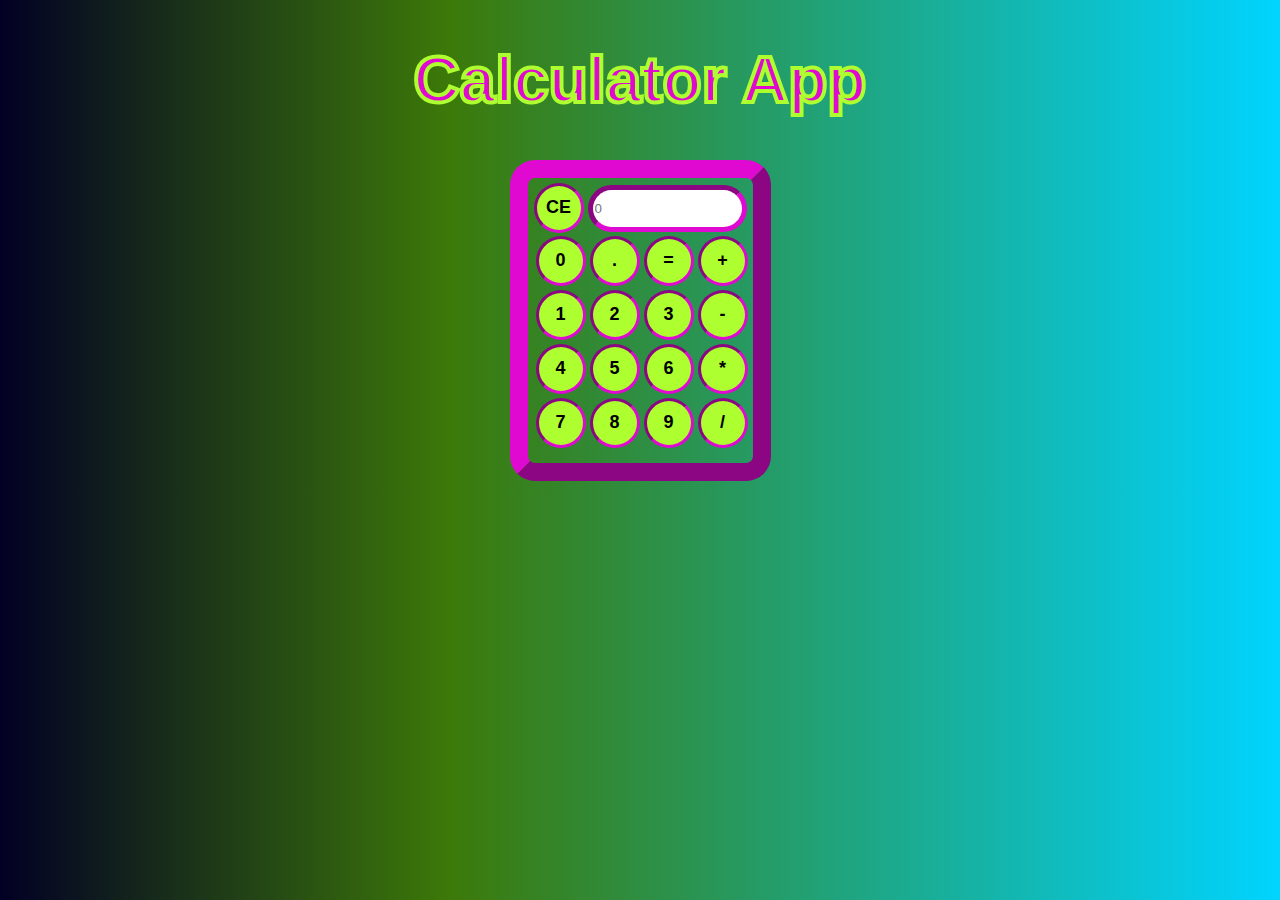
<file: index.html>
<!DOCTYPE html>
<html lang="en">
<head>
    <meta charset="UTF-8">
    <title>Calculator App</title>
    <link rel="stylesheet" href="style.css">
</head>
<body>
<h1>Calculator App</h1>

    <form class="form">
        <button type="button" class="buttons" id="clear">CE</button>
        <input type="number" id="input" placeholder="0"/>

        <table id="buttonTable">
            <tr>
            <td><button type="button" class="buttons" id="zero">0</button></td>
            <td><button type="button" class="buttons" id="decimal">.</button></td>
            <td><button type="button" class="buttons" id="equals">=</button></td>
            <td><button type="button" class="buttons" id="add">+</button></td>
            </tr>

            <tr>
            <td><button type="button" class="buttons" id="one">1</button></td>
            <td><button type="button" class="buttons" id="two">2</button></td>
            <td><button type="button" class="buttons" id="three">3</button></td>
            <td><button type="button" class="buttons" id="subtract">-</button></td>
            </tr>

            <tr>
            <td><button type="button" class="buttons" id="four">4</button></td>
            <td><button type="button" class="buttons" id="five">5</button></td>
            <td><button type="button" class="buttons" id="six">6</button></td>
            <td><button type="button" class="buttons" id="multiply">*</button></td>
            </tr>

            <tr>
                <td><button type="button" class="buttons" id="seven">7</button></td>
                <td><button type="button" class="buttons" id="eight">8</button></td>
                <td><button type="button" class="buttons" id="nine">9</button></td>
                <td><button type="button" class="buttons" id="divide">/</button></td>
            </tr>
        </table>
    </form>

<script src="script.js"></script>
</body>
</html>
</file>
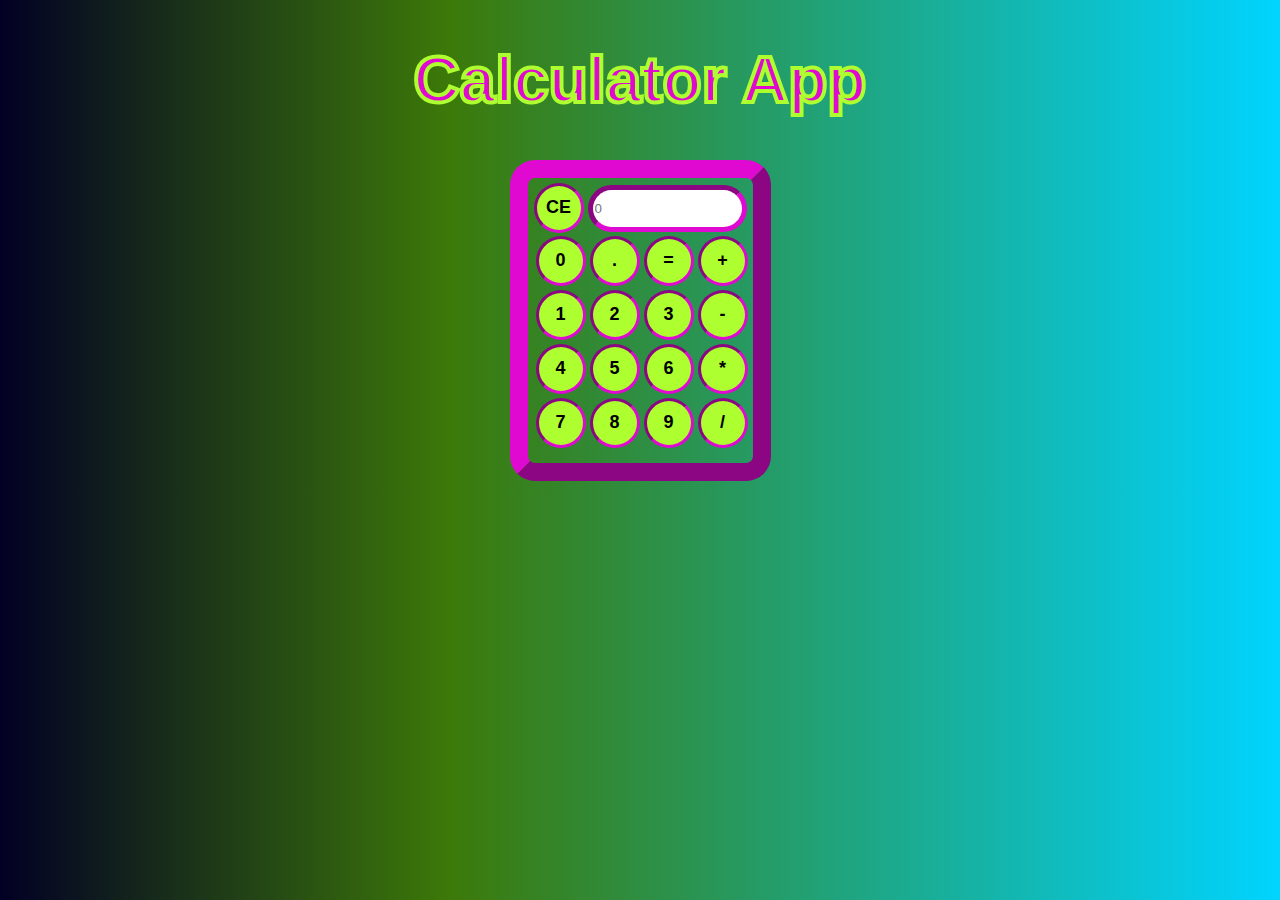
<file: misc/version1/index.html>
<!DOCTYPE html>
<html lang="en">
<head>
    <meta charset="UTF-8">
    <title>Calculator App</title>
    <link rel="stylesheet" href="style.css">
</head>
<body>
<h1>Calculator App</h1>

<form class="form">
    <button type="button" class="buttons" id="clear">CE</button>
    <input type="number" id="input" placeholder="0"/>

    <table id="buttonTable">
        <tr>
            <td><button type="button" class="buttons" id="zero">0</button></td>
            <td><button type="button" class="buttons" id="decimal">.</button></td>
            <td><button type="button" class="buttons" id="equals">=</button></td>
            <td><button type="button" class="buttons" id="add">+</button></td>
        </tr>

        <tr>
            <td><button type="button" class="buttons" id="one">1</button></td>
            <td><button type="button" class="buttons" id="two">2</button></td>
            <td><button type="button" class="buttons" id="three">3</button></td>
            <td><button type="button" class="buttons" id="subtract">-</button></td>
        </tr>

        <tr>
            <td><button type="button" class="buttons" id="four">4</button></td>
            <td><button type="button" class="buttons" id="five">5</button></td>
            <td><button type="button" class="buttons" id="six">6</button></td>
            <td><button type="button" class="buttons" id="multiply">*</button></td>
        </tr>

        <tr>
            <td><button type="button" class="buttons" id="seven">7</button></td>
            <td><button type="button" class="buttons" id="eight">8</button></td>
            <td><button type="button" class="buttons" id="nine">9</button></td>
            <td><button type="button" class="buttons" id="divide">/</button></td>
        </tr>
    </table>
</form>

<script src="script.js"></script>
</body>
</html>
</file>
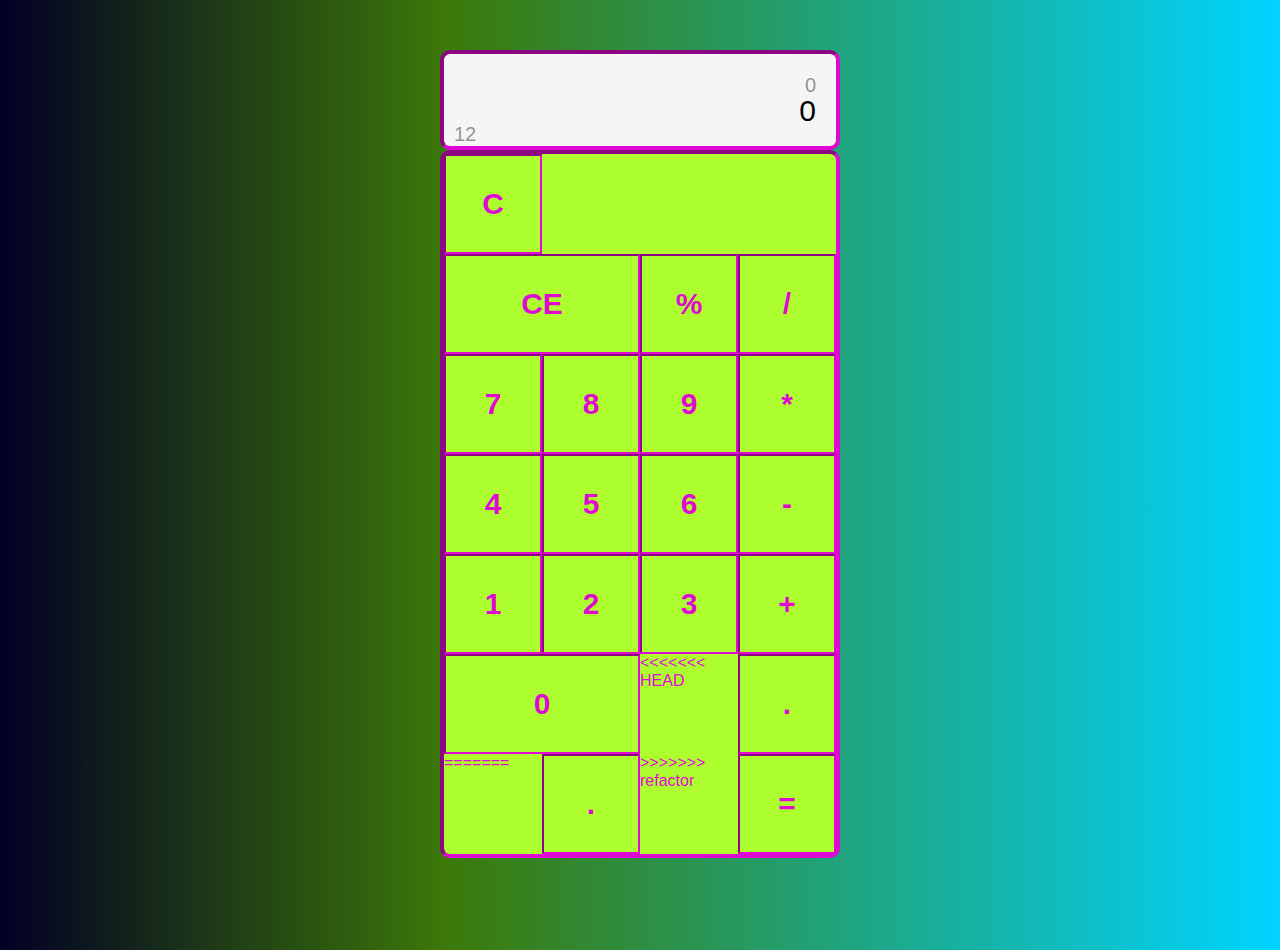
<file: calcApp.html>
<!DOCTYPE html>
<html lang="en">
<head>
    <meta charset="UTF-8">
    <title>Calculator App</title>
    <link rel="stylesheet" href="calcApp.css">
</head>
<body>
<section>
    <div class="container">
        <div class="display">
            <div class="display1">0</div>
            <div class="display2">0</div>
            <div class="tempResult">12</div>
        </div>
        <div class="allButtons">
            <div class="button allClear">C</div>
            <div class="button clearLast">CE</div>
            <div class="button operator">%</div>
            <div class="button operator">/</div>
            <div class="button number">7</div>
            <div class="button number">8</div>
            <div class="button number">9</div>
            <div class="button operator">*</div>
            <div class="button number">4</div>
            <div class="button number">5</div>
            <div class="button number">6</div>
            <div class="button operator">-</div>
            <div class="button number">1</div>
            <div class="button number">2</div>
            <div class="button number">3</div>
            <div class="button operator">+</div>
            <div class="button number btn-0">0</div>
<<<<<<< HEAD
            <div class="button number btn-dot decimal">.</div>
=======
            <div class="button number btn-dot">.</div>
>>>>>>> refactor
            <div class="button equal">=</div>
        </div>
    </div>
</section>
<script src="calcApp.js"></script>
</body>
</html>
</file>
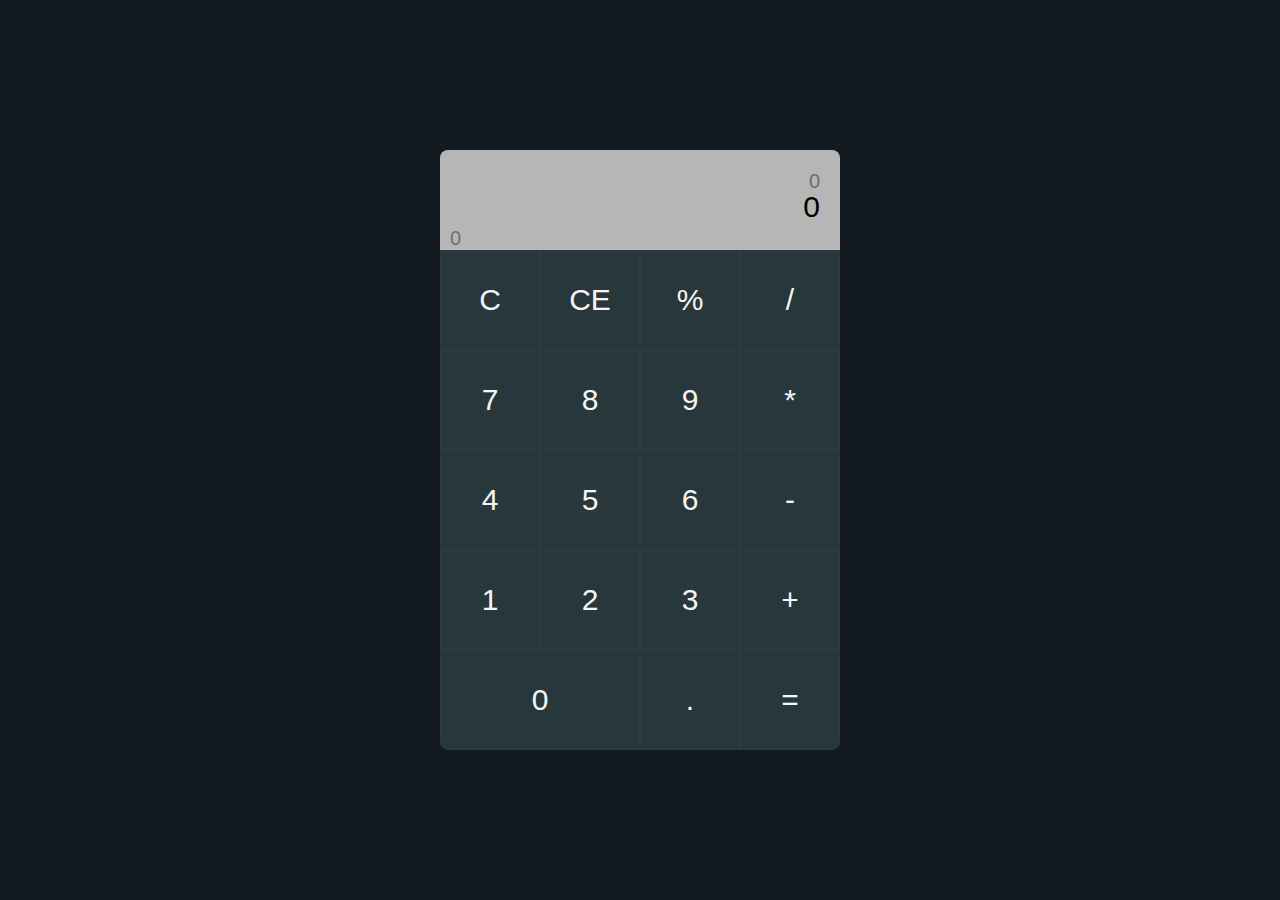
<file: calculator.html>
<!DOCTYPE html>
<html lang="en">
<head>
    <meta charset="UTF-8">
    <title>Calculator App</title>
    <link rel="stylesheet" href="calculator.css">
</head>
<body>
<section>
<div class="container">
    <div class="display">
        <div class="display-1">0</div>
        <div class="display-2">0</div>
        <div class="temp-result">0</div>

    </div>
    <div class="all_buttons">
        <div class="button all-clear">C</div>
        <div id="clearLast" class="button clearLast">CE</div>
        <div class="button operation">%</div>
        <div class="button operation">/</div>
        <div class="button number">7</div>
        <div class="button number">8</div>
        <div class="button number">9</div>
        <div class="button operation">*</div>
        <div class="button number">4</div>
        <div class="button number">5</div>
        <div class="button number">6</div>
        <div class="button operation">-</div>
        <div class="button number">1</div>
        <div class="button number">2</div>
        <div class="button number">3</div>
        <div class="button operation">+</div>
        <div class="button number btn-0">0</div>
        <div class="button number decimal">.</div>
        <div class="button equal ">=</div>
    </div>
</div>
</section>

<script src="calculator.js"></script>
</body>
</html>
</file>
<file: style.css>
.form {
    text-align: center;
    border-radius: 25px;
    border: 18px outset #e009d2;
    padding: 5px;
    width: 215px;
    height: 275px;
    margin: auto;
}


h1 {
    text-align: center;
    color: yellow;
    font-size: 64px;
    font-weight: bold;
    font-family: "Fira Sans", sans-serif;
    /*this only works in some browsers*/
    -webkit-text-stroke: 4px greenyellow;
    -webkit-text-fill-color: #e009d2;

}

.buttons:hover {
    background-color: #e00981;
}

.buttons:active {
    background-color: #3e8e41;
    box-shadow: 0 5px #666;
    transform: translateY(4px);
}

.buttons {
    /*display: block;*/
    transition-duration: 0.4s;
    padding: 2px;
    border-radius: 175px;
    width: 50px;
    height: 50px;
    background-color: greenyellow;
    border: 3px inset #e009d2;
    font-size: 18px;
    font-weight: bold;
    font-family: "Fira Sans", sans-serif;
}

#buttonTable{
    margin-left: auto;
    margin-right: auto;
    width: 100px;
    height: 150px;
    text-align: center;

}
#input{
    width: 145px;
    height: 35px;
    border-radius: 25px;
    border: 5px inset #e009d2
}

body{
    background: rgb(2,0,36);
    background: linear-gradient(90deg, rgba(2,0,36,1) 0%, rgba(60,121,9,1) 35%, rgba(0,212,255,1) 100%);
}
</file>
<file: misc/version1/style.css>
.form {
    text-align: center;
    border-radius: 25px;
    border: 18px outset #e009d2;
    padding: 5px;
    width: 215px;
    height: 275px;
    margin: auto;
}


h1 {
    text-align: center;
    color: yellow;
    font-size: 64px;
    font-weight: bold;
    font-family: "Fira Sans", sans-serif;
    /*this only works in some browsers*/
    -webkit-text-stroke: 4px greenyellow;
    -webkit-text-fill-color: #e009d2;

}

.buttons:hover {
    background-color: #e00981;
}

.buttons:active {
    background-color: #3e8e41;
    box-shadow: 0 5px #666;
    transform: translateY(4px);
}

.buttons {
    /*display: block;*/
    transition-duration: 0.4s;
    padding: 2px;
    border-radius: 175px;
    width: 50px;
    height: 50px;
    background-color: greenyellow;
    border: 3px inset #e009d2;
    font-size: 18px;
    font-weight: bold;
    font-family: "Fira Sans", sans-serif;
}

#buttonTable{
    margin-left: auto;
    margin-right: auto;
    width: 100px;
    height: 150px;
    text-align: center;

}
#input{
    width: 145px;
    height: 35px;
    border-radius: 25px;
    border: 5px inset #e009d2
}

body{
    background: rgb(2,0,36);
    background: linear-gradient(90deg, rgba(2,0,36,1) 0%, rgba(60,121,9,1) 35%, rgba(0,212,255,1) 100%);
}
</file>
<file: calcApp.css>
*{
    padding: 0;
    margin: 0;
    box-sizing: border-box;

}
html{
    font-family: Montserrat, sans-serif;

}

section{
    justify-content: center;
    align-content: center;
    width: 100%;
    display: flex;
    min-height: 100vh;
    margin-top: 50px;
    /*background-color: greenyellow;*/
}
.container{
    width: 90%;
    max-width: 400px;
    border-radius: 8px;
    overflow:hidden;
    /*background-color: greenyellow;*/
}
.button{
    display: flex;
    justify-content: center;
    align-items: center;
    width: 100%;
    border: 2px inset #e009d2;
    height: 100px;
    font-size: 30px;
    font-weight: bold;
    cursor: pointer;
}
.button:hover{
    background-color: #e009d2;
    color: white;
}
.button:active {
    background-color: #3e8e41;
    box-shadow: 0 5px greenyellow;
    transform: translateY(4px);
}

.allButtons{
    color: #e009d2;
    display:grid;
    grid-template: repeat(4, 1fr) / repeat(4, 1fr);
    background-color: greenyellow;
    border-radius: 10px;
    border: 4px inset #e009d2;
}
.display{
    background-color: whitesmoke;
    height: 100px;
    width: 100%;
    text-align: right;
    padding: 20px;
    font-size: 30px;
    position: relative;
    border-radius: 10px;
    border: 4px inset #e009d2;


}
.display1{
    opacity: .4;
    font-size: 20px;
    height: 20px;
    overflow: hidden;

}
.tempResult{
    position: absolute;
    bottom: 0;
    left: 10px;
    font-size: 20px;
    opacity: .4;

}

body{
    background: rgb(2,0,36);
    background: linear-gradient(90deg, rgba(2,0,36,1) 0%, rgba(60,121,9,1) 35%, rgba(0,212,255,1) 100%);
}

.btn-0{
    grid-column: 1/3;
}

/*.allClear{*/
/*    grid-column: 1/3;*/
/*}*/
.clearLast {
    grid-column: 1/3;
}
</file>
<file: calculator.css>
*{
    padding: 0;
    margin: 0;
    box-sizing: border-box;

}
html{
    font-family: Montserrat, sans-serif;

}
section{
    background-color: rgb(18, 26, 31);
    min-height: 100vh;
    width: 100%;
    display: flex;
    align-items: center;
    justify-content: center;

}
.container{
    width: 90%;
    max-width: 400px;
    background-color: rgb(39, 55, 59);
    border-radius: 8px;
    overflow: hidden;

}
.display{
    background-color: rgb(182, 182, 182);
    height: 100px;
    width: 100%;
    text-align: right;
    padding: 20px;
    font-size: 30px;
    position: relative;

}
.display-1{
    opacity: .4;
    font-size: 20px;
    height: 20px;
    overflow: hidden;

}
.temp-result{
    position: absolute;
    bottom: 0;
    left: 10px;
    font-size: 20px;
    opacity: .4;

}
.all_buttons{
    color: whitesmoke;
    display:grid;
    grid-template: repeat(4, 1fr) / repeat(4, 1fr);

}
.button{
    border: .5px solid rgba(92, 92, 92, 0.137);
    display: flex;
    height: 100px;
    width: 100%;
    justify-content: center;
    align-items: center;
    font-size: 30px;
    cursor: pointer;

}
.button:hover{
    background-color: rgb(30, 43, 46);

}
.btn-0{
    grid-column: 1/3;
}
</file>
